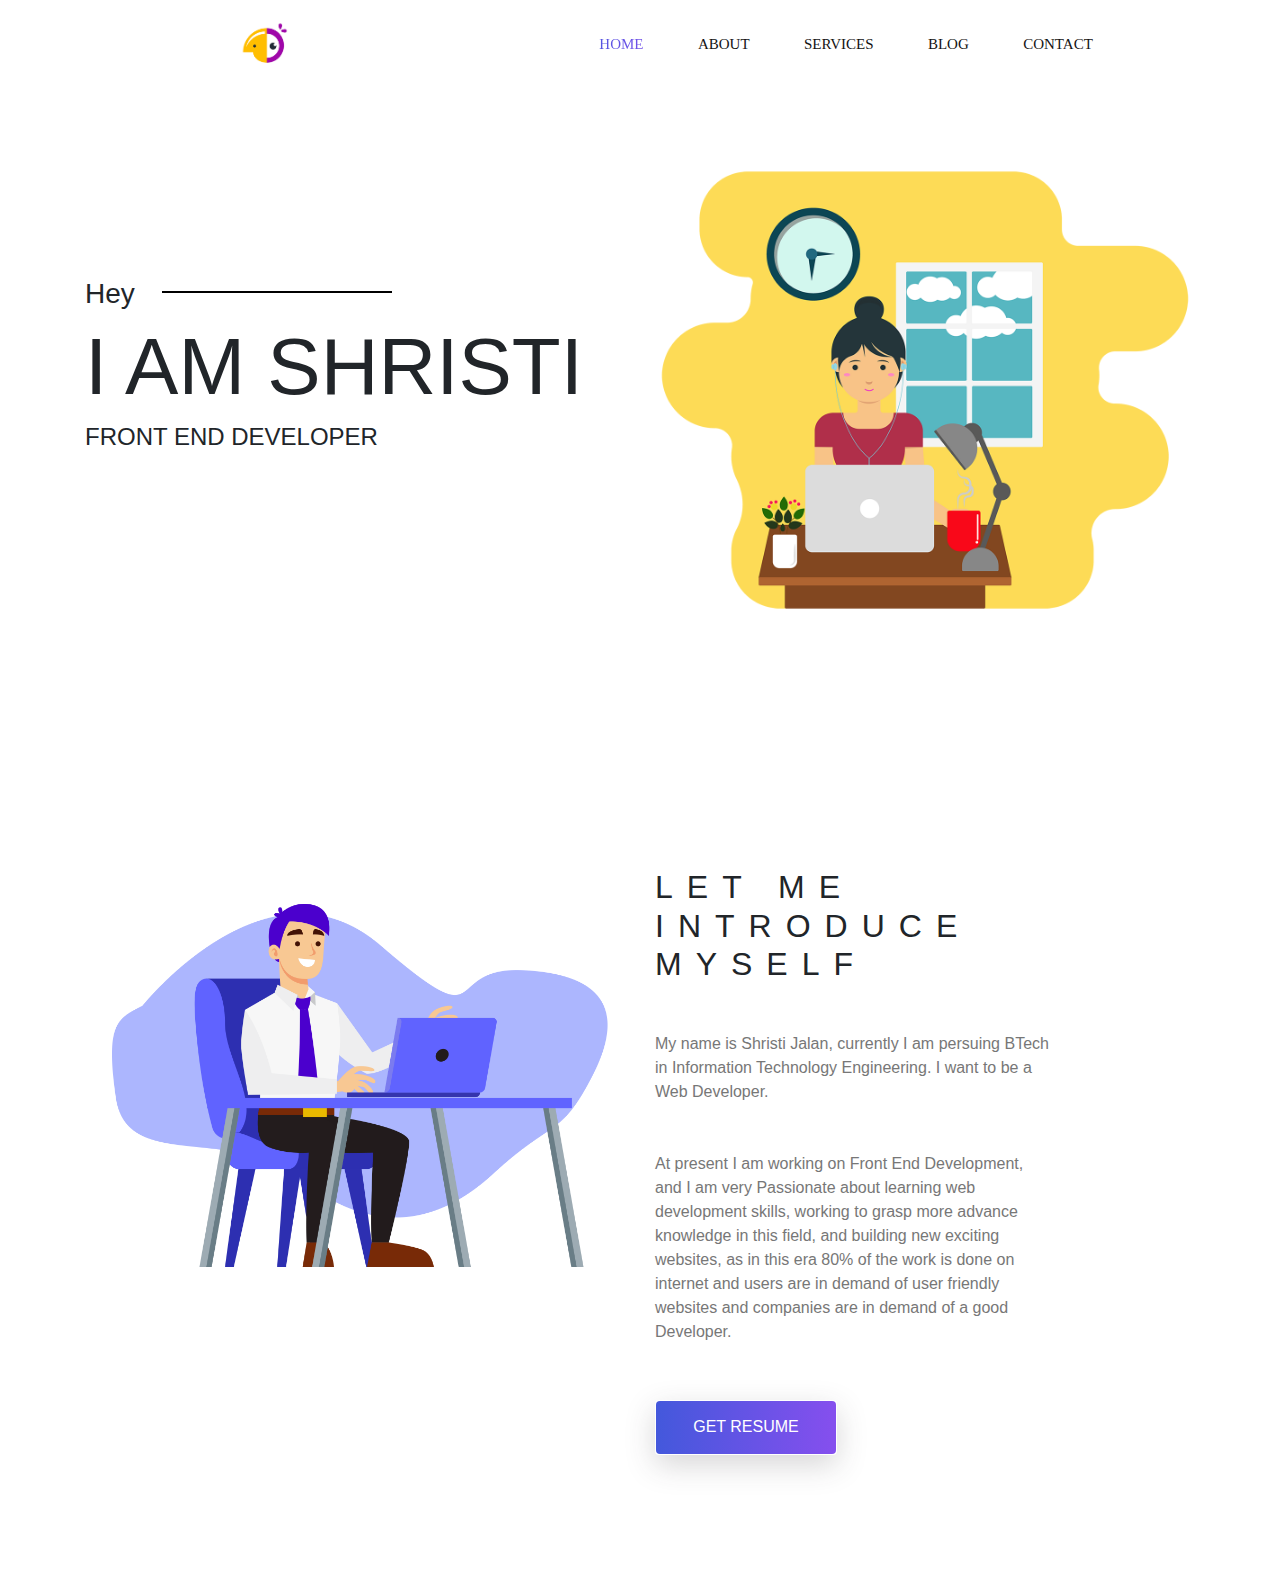
<file: index.html>
<!DOCTYPE html>
<html lang="en">

<head>
    <meta charset="UTF-8">
    <meta name="viewport" content="width=device-width, initial-scale=1.0">
    <title>My Portfolio</title>

    <!--Bootstrap css File-->
    <link rel="stylesheet" href="./CSS/bootstrap.min.css">

    <!-- font awesome icons -->
    <link rel="stylesheet" href="./CSS/all.min.css" <!--Custom CSS file-->
    <link rel="stylesheet" href="./CSS/style.css">
</head>

<body>

    <!-- ====================Start Header Area ======================-->

    <header class="header_area">
        <div class="main-menu">
            <nav class="navbar navbar-expand-lg navbar-light">
                <a class="navbar-brand" href="#"><img src="./img/logo.png" alt="logo"></a>
                <button class="navbar-toggler" type="button" data-toggle="collapse" data-target="#navbarNav"
                    aria-controls="navbarNav" aria-expanded="false" aria-label="Toggle navigation">
                    <span class="navbar-toggler-icon"></span>
                </button>
                <div class="collapse navbar-collapse" id="navbarNav">
                    <div class="mr-auto"></div>
                    <ul class="navbar-nav">
                        <li class="nav-item active">
                            <a class="nav-link" href="#">Home <span class="sr-only">(current)</span></a>
                        </li>
                        <li class="nav-item">
                            <a class="nav-link" href="#">About</a>
                        </li>
                        <li class="nav-item">
                            <a class="nav-link" href="#">Services</a>
                        </li>
                        <li class="nav-item">
                            <a class="nav-link" href="#">Blog</a>
                        </li>

                        <li class="nav-item">
                            <a class="nav-link" href="#">Contact</a>
                        </li>

                    </ul>
                </div>
            </nav>

        </div>
    </header>

    <!-- ====================End Header Area ======================-->

    <!-- ====================Start Main Area ======================-->
    <main class="site-main">

        <!-- ====================Start Banner Area====================-->

        <section class="site-banner">
            <div class="container">
                <div class="row">
                    <div class="col-lg-6 col-md-12 site-title">
                        <h3 class="title-text">Hey</h3>
                        <h1 class="title-text text-uppercase">I am Shristi</h1>
                        <h4 class="title-text text-uppercase">Front End Developer</h4>
                    </div>
                    <div class="col-lg-6 col-md-12 banner-image">
                        <img src="./img/banner/banner-image.png" alt="banner-img" class="img-fluid">
                    </div>
                </div>
            </div>
        </section>

        <!-- ====================End Banner Area====================-->


        <!-- ====================About Area======================== -->

        <section class="about-area">
            <div class="container-fluid">
                <div class="row">
                    <div class="col-lg-6 col-md-12">
                        <div class="about-image">
                            <img src="./img/about-us.png" alt="About us" class="img-fluid">
                        </div>
                    </div>
                    <div class="col-lg-6 col-md-12 about-title">
                        <h2 class="text-uppercase pt-5">
                            <span>Let me</span>
                            <span>introduce</span>
                            <span>myself</span>
                        </h2>
                        <div class="paragraph py-4 w-75">
                            <p class="para">
                                My name is Shristi Jalan, currently I am persuing BTech in Information Technology Engineering.
                                I want to be a Web Developer.
                            </p>
                            <p class="para">
                                At present I am working on Front End Development, and I am very Passionate about learning web development skills,
                                working to grasp more advance knowledge in this field, and building new exciting websites, as in this era 80% of the 
                                work is done on internet and users are in demand of user friendly websites and companies are in demand of a good Developer.
                            </p>
                        </div>
                        <button type="button" class="btn button primary-button text-uppercase">
                            <a href="lindex.html">Get Resume</a>
                        </button>
                    </div>
                </div>
            </div>
        </section>



        <!-- ====================End About Area======================== -->

    </main>
    <!-- ====================End Main Area ======================-->


    <!-- JQuery JS File-->
    <script src="./JS/jquery.3.5.1.js"></script>

    <!--Bootstrap JS File-->
    <script src="./JS/bootstrap.min.js"></script>



</body>

</html>
</file>
<file: CSS/style.css>
/* import fonts from fonts.css file */
@import url(./fonts.css);


/* css variables */
@import url(./partials/variables.css);


/* import global styling */
@import url(./partials/global.css); 



/* start navigation */

.header_area .main-menu .navbar .navbar-brand{
    padding: 0 2rem 0 5rem;
} 

.header_area .main-menu .navbar .navbar-brand img{
    width: 50px;
    height: auto;
} 

.header_area .main-menu .navbar{
    padding: 1rem 10rem;
}

.header_area .main-menu .nav-item .nav-link{
    font: normal 500 15px/2px var(--roboto);
    
    text-transform: uppercase;
    
    padding: 1.7rem;
    color: var(--title-color); 
}

.header_area .main-menu .navbar-nav .active a{
    background: var(--gradient-color);
    -webkit-background-clip: text;
    -webkit-text-fill-color: transparent;
    background-clip: text;
}

.header_area .main-menu .navbar-nav a:hover{
    background: var(--gradient-color);
    -webkit-background-clip: text;
    -webkit-text-fill-color: transparent;
    background-clip: text;
}
/* end navigation */

/* Banner Area */

.site-main .site-banner .site-title h3{
    padding-top: 35%;  
    font-weight: 500;
}

.site-main .site-banner .site-title h3::after{
    content:"";
    height: 2px;
    width: 18vw;
    background: black;
    display: inline-block;
    margin-left: 5%;
    transform: translateY(-10px);
}

.site-main .site-banner .site-title h1{
    font-size: 5rem;
}

.site-main .site-banner .site-title h4{
    font-size: 1.5rem;
}

.site-main .site-banner .banner-image > img{
    padding: 2rem 0;
    width: 90rem;
} 

/* End Banner Area */

/* Start About Area */

.site-main .about-area{
    padding: 8rem 5rem;
}

.site-main .about-area .about-title h2 > span{
    display: block;
    font: normal bold 49px/60px;
    letter-spacing: 14px;
}

.site-main .about-area button a{
    text-decoration: none;
    color: white;
}

.site-main .about-area button a:hover{
    color: #6927ff;
    font-weight: 500;
}

.site-main .about-area .about-title .paragraph > p{
    padding: 1rem 0;
}
/* End About Area */
</file>
